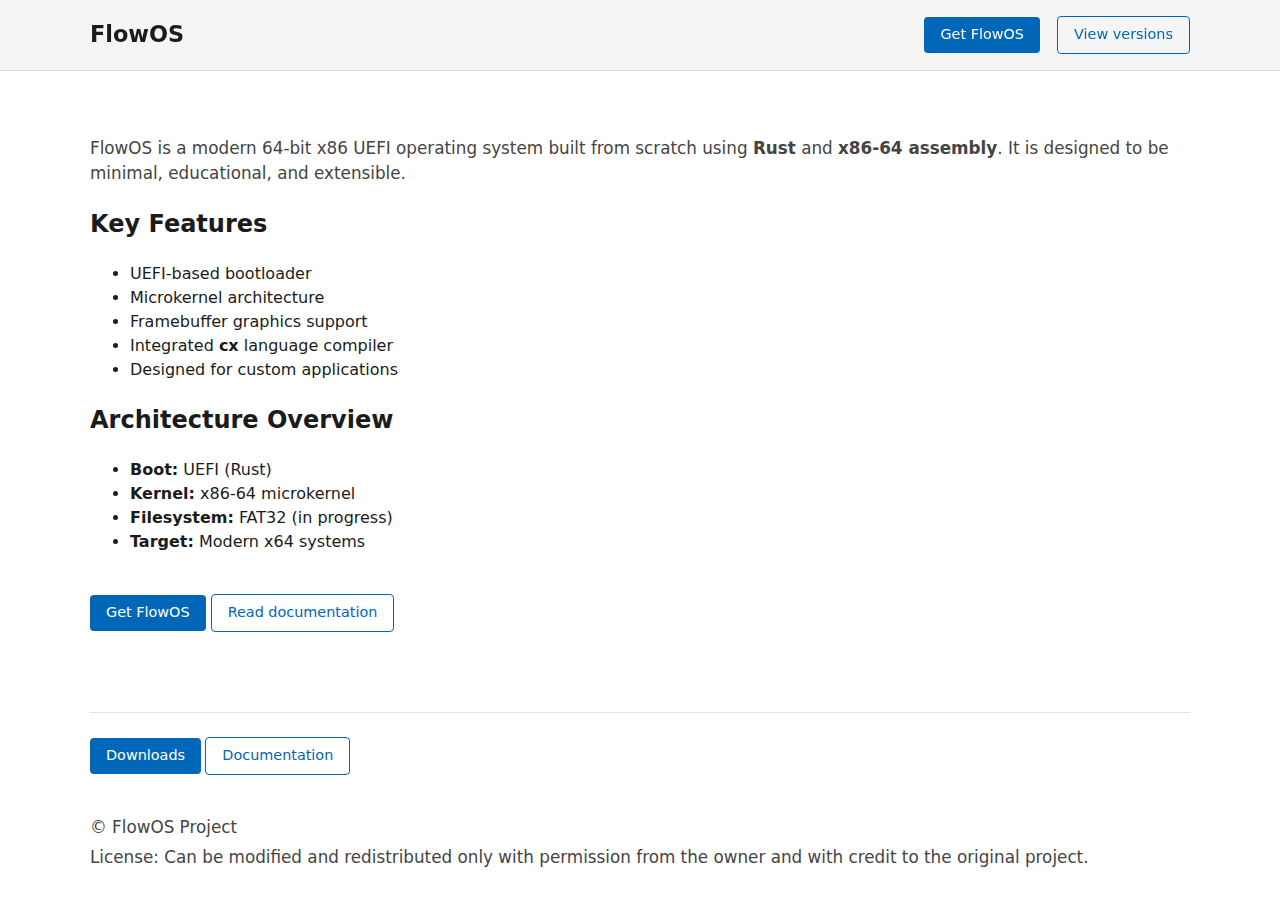
<file: index.html>
<!DOCTYPE html>
<html>
    <head>
        <meta charset="utf-8">
        <meta http-equiv="X-UA-Compatible" content="IE=edge">
        <title>FlowOS - Home</title>
        <meta name="description" content="">
        <meta name="viewport" content="width=device-width, initial-scale=1">
        <link rel="stylesheet" href="style.css">
    </head>
    <body>

    <div class="sticky-hero" id="header">
        <div class="sticky-hero-inner">
            <a href="index.html" class="brand">FlowOS</a>

            <div class="header-actions">
                <a class="primary" href="downloads.html">Get FlowOS</a>
                <a class="secondary" href="versions.html">View versions</a>
            </div>
        </div>
    </div>

    <main>
    <p>
        FlowOS is a modern 64-bit x86 UEFI operating system built from scratch
        using <strong>Rust</strong> and <strong>x86-64 assembly</strong>.
        It is designed to be minimal, educational, and extensible.
    </p>

    <h2>Key Features</h2>
    <ul>
        <li>UEFI-based bootloader</li>
        <li>Microkernel architecture</li>
        <li>Framebuffer graphics support</li>
        <li>Integrated <strong>cx</strong> language compiler</li>
        <li>Designed for custom applications</li>
    </ul>

    <h2>Architecture Overview</h2>
    <ul>
        <li><strong>Boot:</strong> UEFI (Rust)</li>
        <li><strong>Kernel:</strong> x86-64 microkernel</li>
        <li><strong>Filesystem:</strong> FAT32 (in progress)</li>
        <li><strong>Target:</strong> Modern x64 systems</li>
    </ul>

    <div class="actions" style="margin-top: 2.5rem;">
        <a class="primary" href="downloads.html">Get FlowOS</a>
        <a class="secondary" href="readme.html">Read documentation</a>
    </div>

    <footer>
        <div class="actions" style="margin-bottom: 2.5rem;">
            <a class="primary" href="downloads.html">Downloads</a>
            <a class="secondary" href="readme.html">Documentation</a>
        </div>
        <p>© FlowOS Project</p>
        <p>
            License: Can be modified and redistributed only with permission
            from the owner and with credit to the original project.
        </p>
    </footer>
    </main>


    <script>
        const header = document.getElementById("header");

        window.addEventListener("scroll", () => {
            if (window.scrollY > 0) {
                header.classList.add("scrolled");
            } else {
                header.classList.remove("scrolled");
            }
        });
    </script>

</body>


</html>
</file>
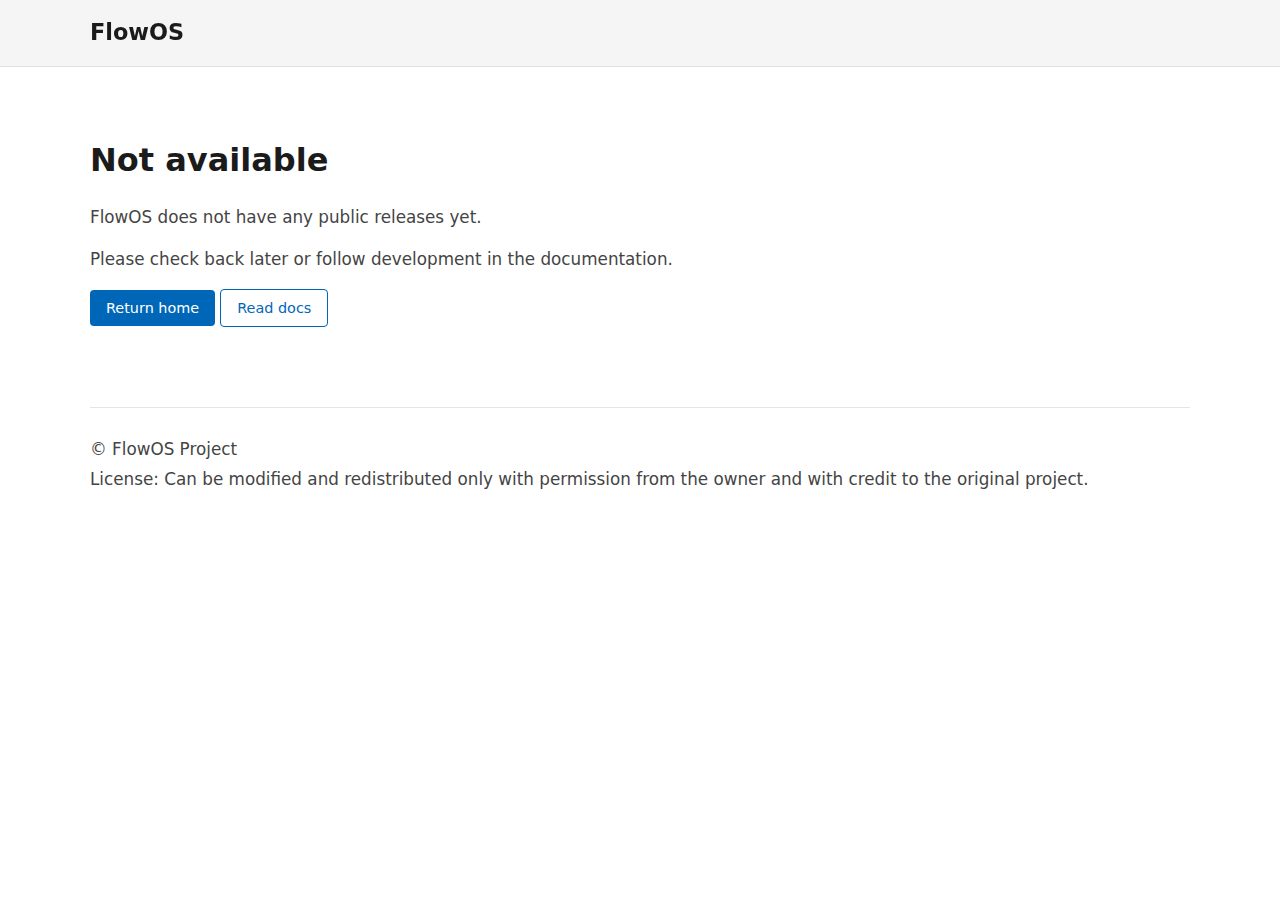
<file: 404/index.html>
<!DOCTYPE html>
<html lang="en">
<head>
    <meta charset="utf-8">
    <title>404 – Not Available</title>
    <meta name="viewport" content="width=device-width, initial-scale=1">
    <link rel="stylesheet" href="../style.css">
</head>

<body>

    <div class="sticky-hero">
        <div class="sticky-hero-inner">
            <a href="../index.html" class="brand">FlowOS</a>
        </div>
    </div>

    <main>
        <h1>Not available</h1>
        <p>
            FlowOS does not have any public releases yet.
        </p>

        <p>
            Please check back later or follow development in the documentation.
        </p>

        <div class="actions">
            <a class="primary" href="../index.html">Return home</a>
            <a class="secondary" href="../readme/index.html">Read docs</a>
        </div>

        <footer>
            <p>© FlowOS Project</p>
            <p>
                License: Can be modified and redistributed only with permission
                from the owner and with credit to the original project.
            </p>
        </footer>
    </main>

</body>
</html>
</file>
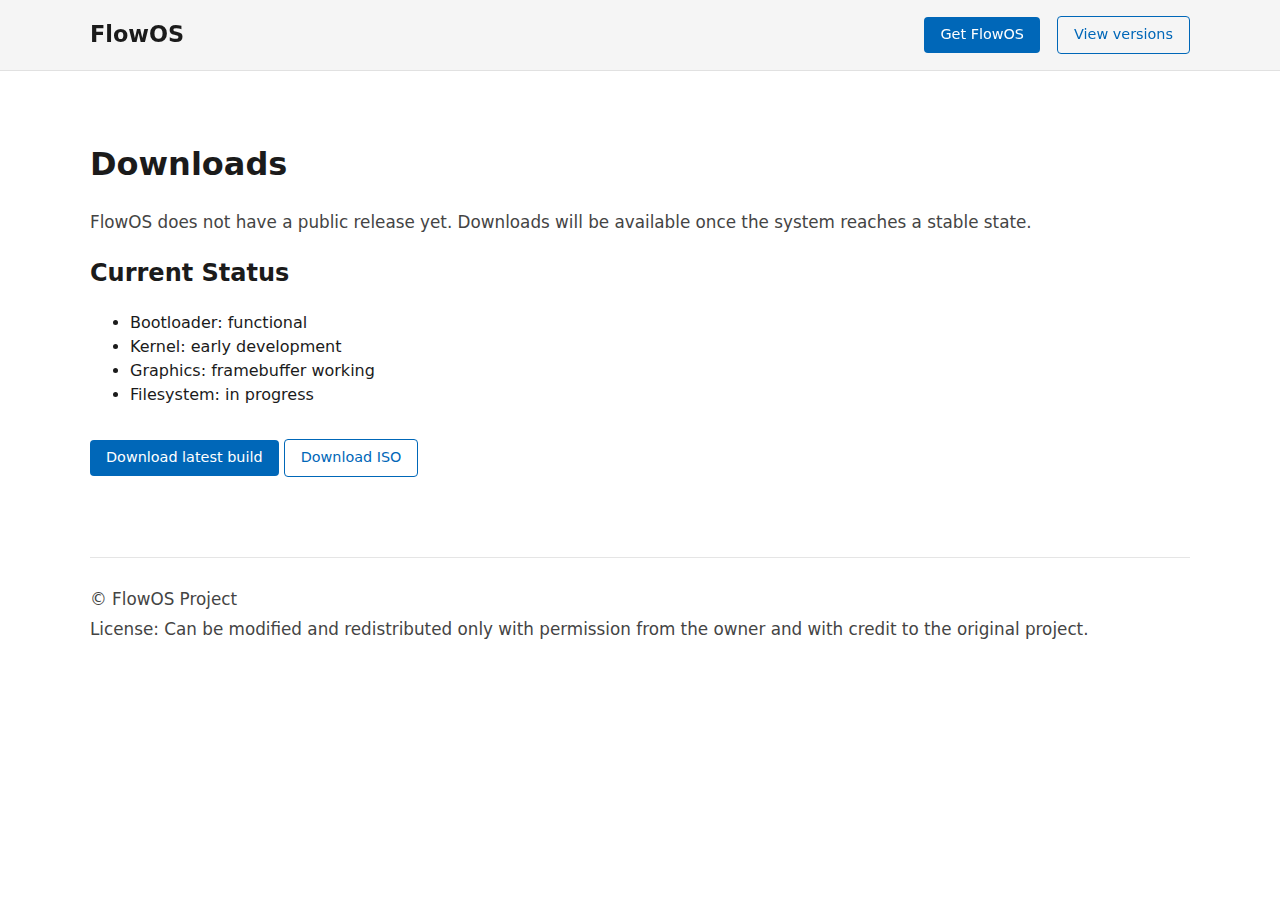
<file: downloads/index.html>
<!DOCTYPE html>
<html lang="en">
<head>
    <meta charset="utf-8">
    <title>FlowOS – Downloads</title>
    <meta name="viewport" content="width=device-width, initial-scale=1">
    <link rel="stylesheet" href="../style.css">
</head>

<body>

    <div class="sticky-hero" id="header">
        <div class="sticky-hero-inner">
            <a href="../index.html" class="brand">FlowOS</a>

            <div class="header-actions">
                <a class="primary" href="../404/index.html">Get FlowOS</a>
                <a class="secondary" href="../versions/index.html">View versions</a>
            </div>
        </div>
    </div>

    <main>
        <h1>Downloads</h1>

        <p>
            FlowOS does not have a public release yet.
            Downloads will be available once the system reaches a stable state.
        </p>

        <h2>Current Status</h2>
        <ul>
            <li>Bootloader: functional</li>
            <li>Kernel: early development</li>
            <li>Graphics: framebuffer working</li>
            <li>Filesystem: in progress</li>
        </ul>

        <div class="actions" style="margin-top: 2rem;">
            <a class="primary" href="../404/index">Download latest build</a>
            <a class="secondary" href="../404/index">Download ISO</a>
        </div>

        <footer>
            <p>© FlowOS Project</p>
            <p>
                License: Can be modified and redistributed only with permission
                from the owner and with credit to the original project.
            </p>
        </footer>
    </main>

    <script>
        const header = document.getElementById("header");
        window.addEventListener("scroll", () => {
            header.classList.toggle("scrolled", window.scrollY > 0);
        });
    </script>

</body>
</html>
</file>
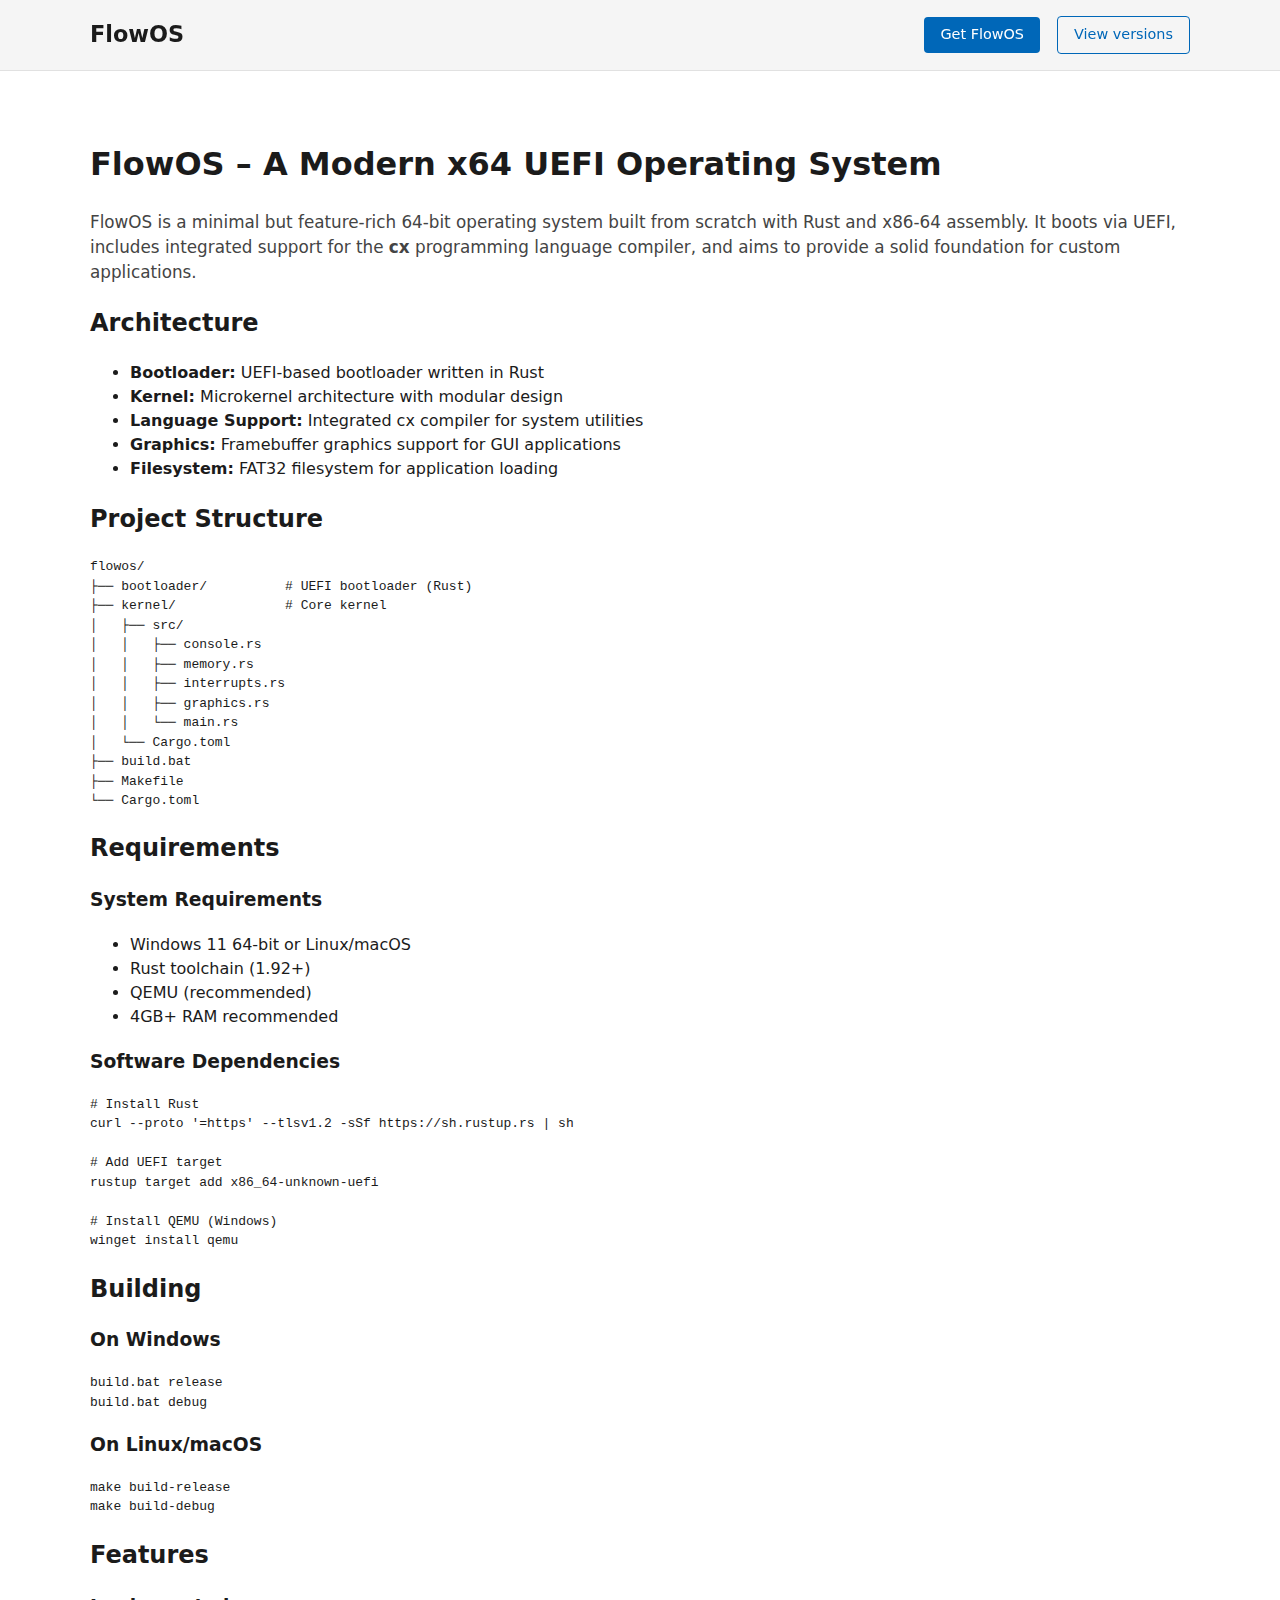
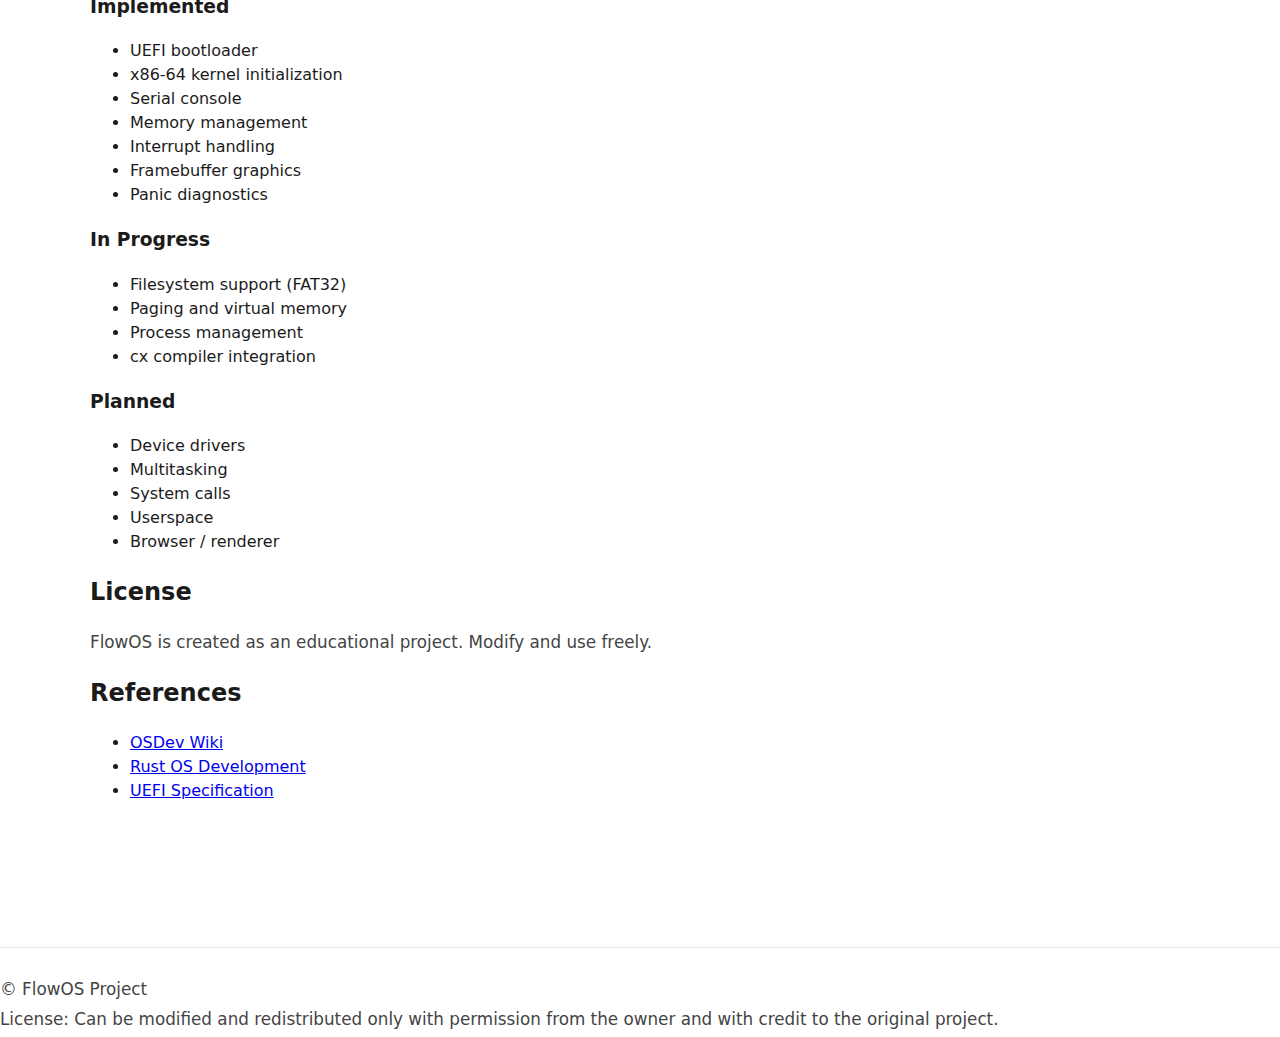
<file: readme/index.html>
<!DOCTYPE html>
<html lang="en">
<head>
    <meta charset="utf-8">
    <title>FlowOS – README</title>
    <meta name="viewport" content="width=device-width, initial-scale=1">
    <link rel="stylesheet" href="../style.css">
</head>

<body>

    <!-- Sticky blurred header -->
    <div class="sticky-hero" id="header">
        <div class="sticky-hero-inner">
            <a href="../index.html" class="brand">FlowOS</a>

            <div class="header-actions">
                <a class="primary" href="../downloads/index.html">Get FlowOS</a>
                <a class="secondary" href="../versions/index.html">View versions</a>
            </div>
        </div>
    </div>

    <!-- Main content -->
    <main class="markdown">

        <h1>FlowOS – A Modern x64 UEFI Operating System</h1>

        <p>
            FlowOS is a minimal but feature-rich 64-bit operating system built from scratch
            with Rust and x86-64 assembly. It boots via UEFI, includes integrated support
            for the <strong>cx</strong> programming language compiler, and aims to provide
            a solid foundation for custom applications.
        </p>

        <h2>Architecture</h2>
        <ul>
            <li><strong>Bootloader:</strong> UEFI-based bootloader written in Rust</li>
            <li><strong>Kernel:</strong> Microkernel architecture with modular design</li>
            <li><strong>Language Support:</strong> Integrated cx compiler for system utilities</li>
            <li><strong>Graphics:</strong> Framebuffer graphics support for GUI applications</li>
            <li><strong>Filesystem:</strong> FAT32 filesystem for application loading</li>
        </ul>

        <h2>Project Structure</h2>

        <pre><code>flowos/
├── bootloader/          # UEFI bootloader (Rust)
├── kernel/              # Core kernel
│   ├── src/
│   │   ├── console.rs
│   │   ├── memory.rs
│   │   ├── interrupts.rs
│   │   ├── graphics.rs
│   │   └── main.rs
│   └── Cargo.toml
├── build.bat
├── Makefile
└── Cargo.toml
</code></pre>

        <h2>Requirements</h2>

        <h3>System Requirements</h3>
        <ul>
            <li>Windows 11 64-bit or Linux/macOS</li>
            <li>Rust toolchain (1.92+)</li>
            <li>QEMU (recommended)</li>
            <li>4GB+ RAM recommended</li>
        </ul>

        <h3>Software Dependencies</h3>

        <pre><code># Install Rust
curl --proto '=https' --tlsv1.2 -sSf https://sh.rustup.rs | sh

# Add UEFI target
rustup target add x86_64-unknown-uefi

# Install QEMU (Windows)
winget install qemu
</code></pre>

        <h2>Building</h2>

        <h3>On Windows</h3>
        <pre><code>build.bat release
build.bat debug
</code></pre>

        <h3>On Linux/macOS</h3>
        <pre><code>make build-release
make build-debug
</code></pre>

        <h2>Features</h2>

        <h3>Implemented</h3>
        <ul>
            <li>UEFI bootloader</li>
            <li>x86-64 kernel initialization</li>
            <li>Serial console</li>
            <li>Memory management</li>
            <li>Interrupt handling</li>
            <li>Framebuffer graphics</li>
            <li>Panic diagnostics</li>
        </ul>

        <h3>In Progress</h3>
        <ul>
            <li>Filesystem support (FAT32)</li>
            <li>Paging and virtual memory</li>
            <li>Process management</li>
            <li>cx compiler integration</li>
        </ul>

        <h3>Planned</h3>
        <ul>
            <li>Device drivers</li>
            <li>Multitasking</li>
            <li>System calls</li>
            <li>Userspace</li>
            <li>Browser / renderer</li>
        </ul>

        <h2>License</h2>
        <p>
            FlowOS is created as an educational project. Modify and use freely.
        </p>

        <h2>References</h2>
        <ul>
            <li><a href="https://wiki.osdev.org/">OSDev Wiki</a></li>
            <li><a href="https://os.phil-opp.com/">Rust OS Development</a></li>
            <li><a href="https://uefi.org/">UEFI Specification</a></li>
        </ul>

    </main>

    <footer>
        <p>© FlowOS Project</p>
        <p>
            License: Can be modified and redistributed only with permission
            from the owner and with credit to the original project.
        </p>
    </footer>


    <script>
        const header = document.getElementById("header");
        window.addEventListener("scroll", () => {
            header.classList.toggle("scrolled", window.scrollY > 0);
        });
    </script>



</body>
</html>
</file>
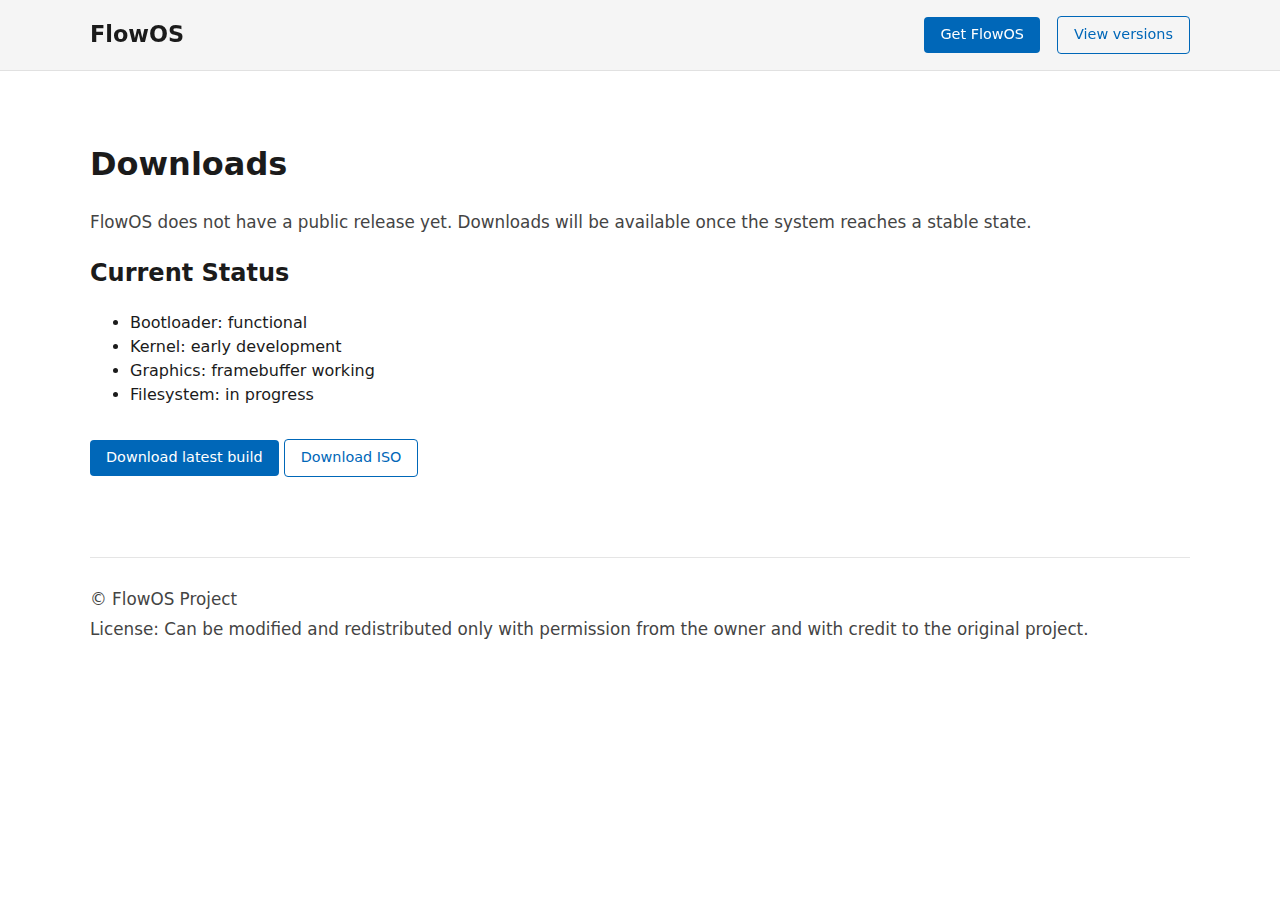
<file: downloads.html>
<!DOCTYPE html>
<html lang="en">
<head>
    <meta charset="utf-8">
    <title>FlowOS – Downloads</title>
    <meta name="viewport" content="width=device-width, initial-scale=1">
    <link rel="stylesheet" href="style.css">
</head>

<body>

    <div class="sticky-hero" id="header">
        <div class="sticky-hero-inner">
            <a href="index.html" class="brand">FlowOS</a>

            <div class="header-actions">
                <a class="primary" href="404.html">Get FlowOS</a>
                <a class="secondary" href="versions.html">View versions</a>
            </div>
        </div>
    </div>

    <main>
        <h1>Downloads</h1>

        <p>
            FlowOS does not have a public release yet.
            Downloads will be available once the system reaches a stable state.
        </p>

        <h2>Current Status</h2>
        <ul>
            <li>Bootloader: functional</li>
            <li>Kernel: early development</li>
            <li>Graphics: framebuffer working</li>
            <li>Filesystem: in progress</li>
        </ul>

        <div class="actions" style="margin-top: 2rem;">
            <a class="primary" href="404.html">Download latest build</a>
            <a class="secondary" href="404.html">Download ISO</a>
        </div>

        <footer>
            <p>© FlowOS Project</p>
            <p>
                License: Can be modified and redistributed only with permission
                from the owner and with credit to the original project.
            </p>
        </footer>
    </main>

    <script>
        const header = document.getElementById("header");
        window.addEventListener("scroll", () => {
            header.classList.toggle("scrolled", window.scrollY > 0);
        });
    </script>

</body>
</html>
</file>
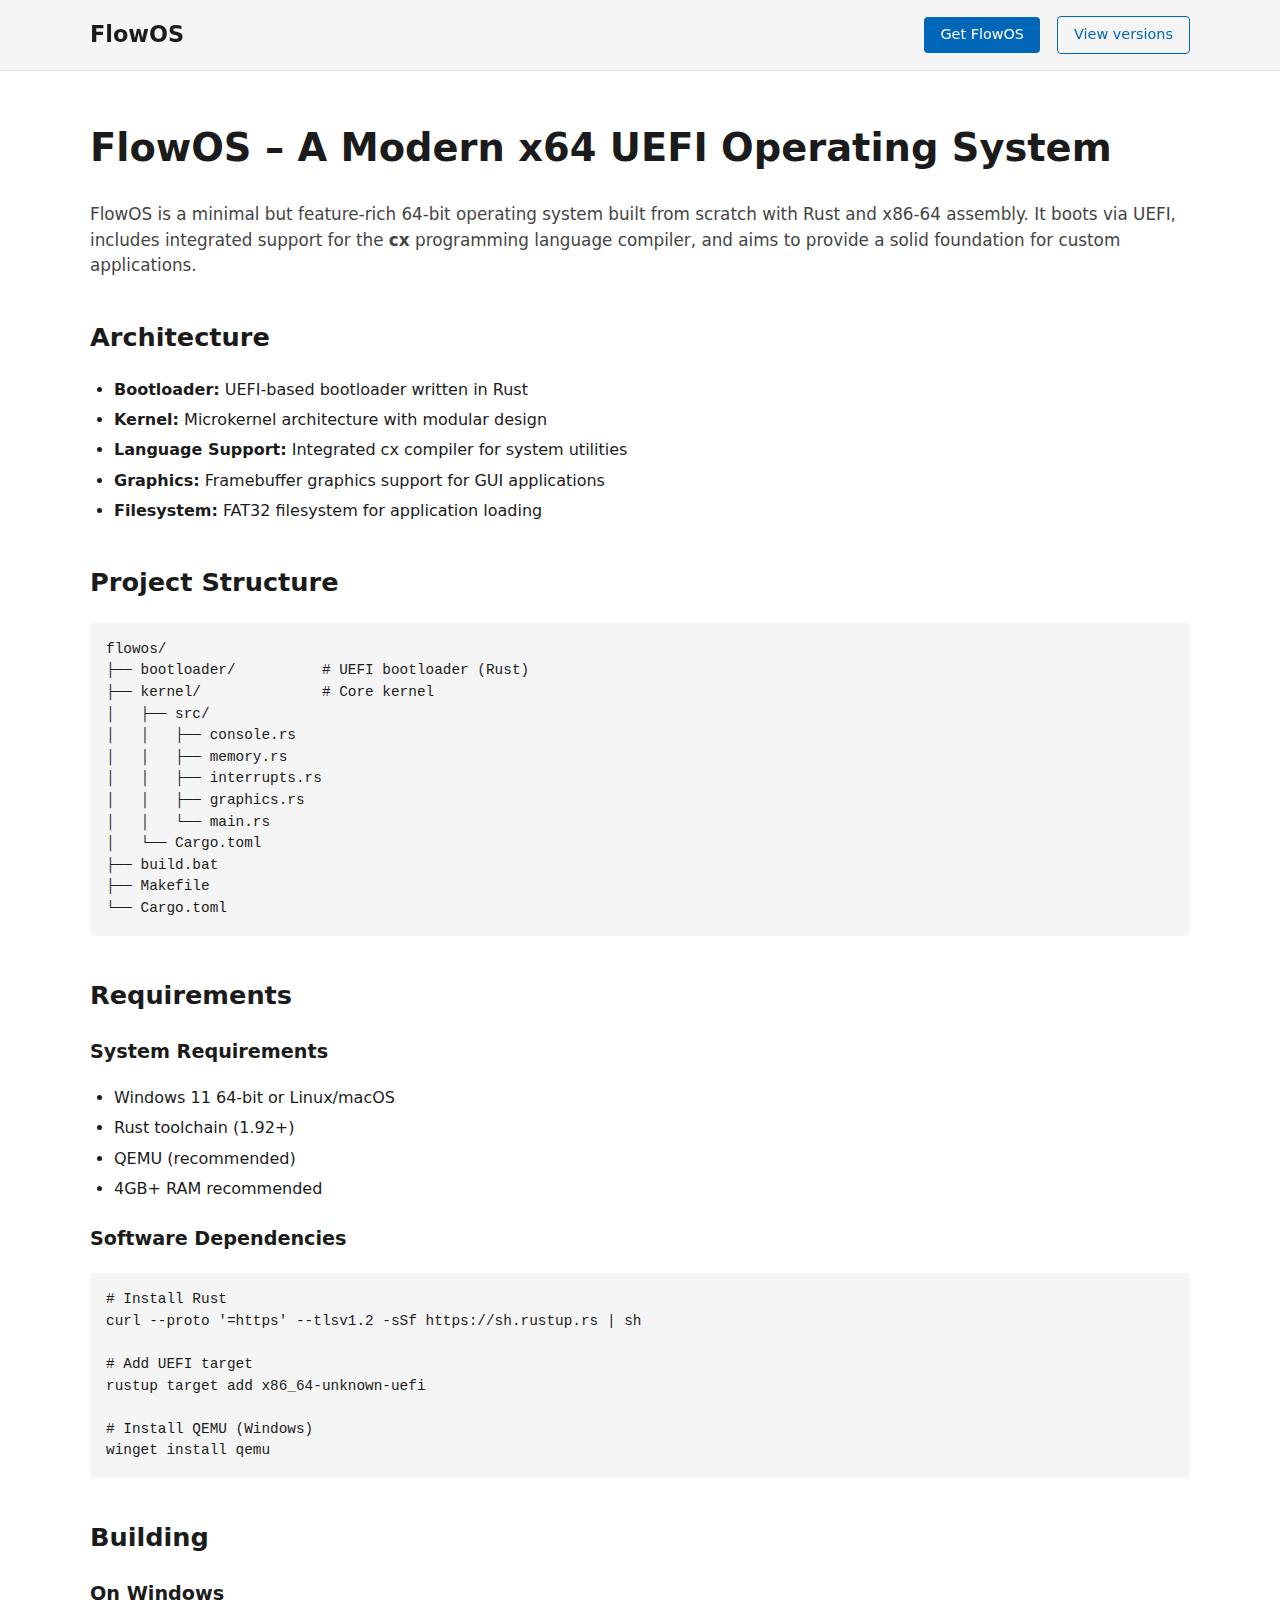
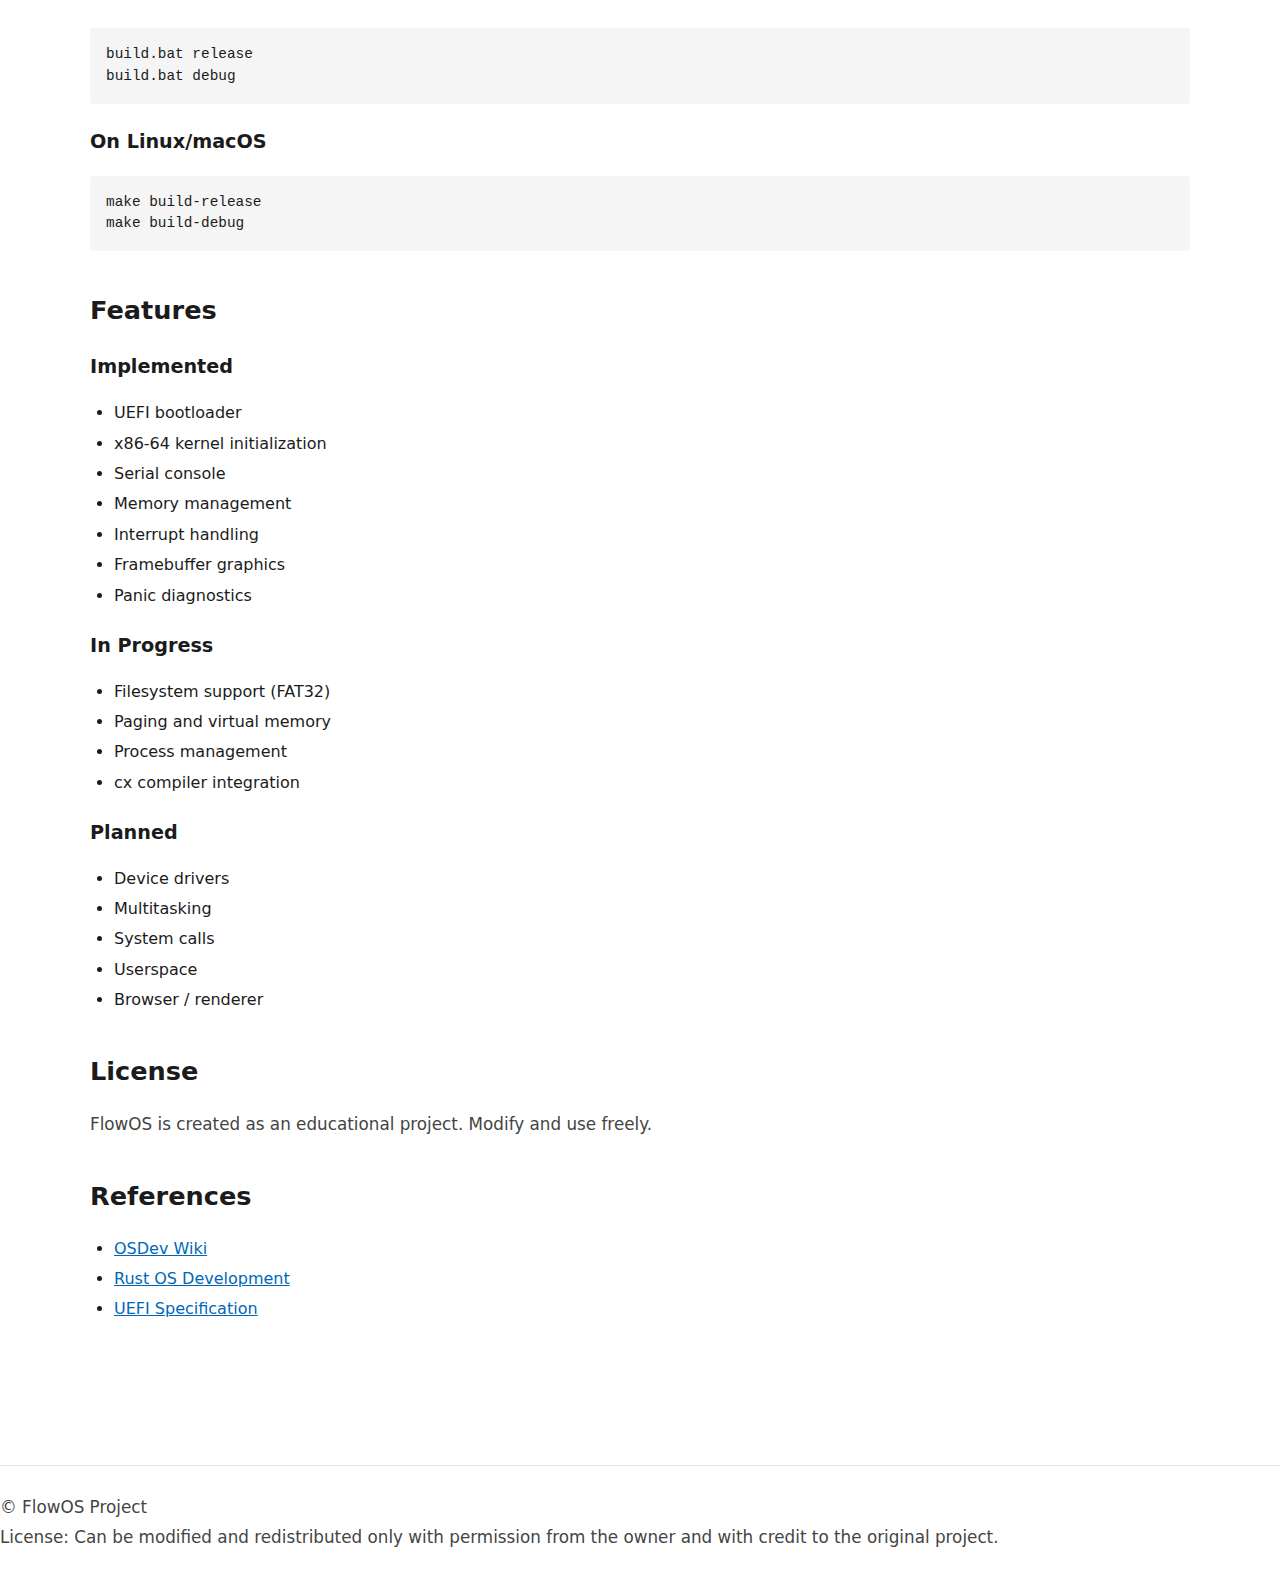
<file: readme.html>
<!DOCTYPE html>
<html lang="en">
<head>
    <meta charset="utf-8">
    <title>FlowOS – README</title>
    <meta name="viewport" content="width=device-width, initial-scale=1">
    <link rel="stylesheet" href="readme-style.css">
    <link rel="stylesheet" href="style.css">
</head>

<body>

    <!-- Sticky blurred header -->
    <div class="sticky-hero" id="header">
        <div class="sticky-hero-inner">
            <a href="index.html" class="brand">FlowOS</a>

            <div class="header-actions">
                <a class="primary" href="downloads.html">Get FlowOS</a>
                <a class="secondary" href="versions.html">View versions</a>
            </div>
        </div>
    </div>

    <!-- Main content -->
    <main class="markdown">

        <h1>FlowOS – A Modern x64 UEFI Operating System</h1>

        <p>
            FlowOS is a minimal but feature-rich 64-bit operating system built from scratch
            with Rust and x86-64 assembly. It boots via UEFI, includes integrated support
            for the <strong>cx</strong> programming language compiler, and aims to provide
            a solid foundation for custom applications.
        </p>

        <h2>Architecture</h2>
        <ul>
            <li><strong>Bootloader:</strong> UEFI-based bootloader written in Rust</li>
            <li><strong>Kernel:</strong> Microkernel architecture with modular design</li>
            <li><strong>Language Support:</strong> Integrated cx compiler for system utilities</li>
            <li><strong>Graphics:</strong> Framebuffer graphics support for GUI applications</li>
            <li><strong>Filesystem:</strong> FAT32 filesystem for application loading</li>
        </ul>

        <h2>Project Structure</h2>

        <pre><code>flowos/
├── bootloader/          # UEFI bootloader (Rust)
├── kernel/              # Core kernel
│   ├── src/
│   │   ├── console.rs
│   │   ├── memory.rs
│   │   ├── interrupts.rs
│   │   ├── graphics.rs
│   │   └── main.rs
│   └── Cargo.toml
├── build.bat
├── Makefile
└── Cargo.toml
</code></pre>

        <h2>Requirements</h2>

        <h3>System Requirements</h3>
        <ul>
            <li>Windows 11 64-bit or Linux/macOS</li>
            <li>Rust toolchain (1.92+)</li>
            <li>QEMU (recommended)</li>
            <li>4GB+ RAM recommended</li>
        </ul>

        <h3>Software Dependencies</h3>

        <pre><code># Install Rust
curl --proto '=https' --tlsv1.2 -sSf https://sh.rustup.rs | sh

# Add UEFI target
rustup target add x86_64-unknown-uefi

# Install QEMU (Windows)
winget install qemu
</code></pre>

        <h2>Building</h2>

        <h3>On Windows</h3>
        <pre><code>build.bat release
build.bat debug
</code></pre>

        <h3>On Linux/macOS</h3>
        <pre><code>make build-release
make build-debug
</code></pre>

        <h2>Features</h2>

        <h3>Implemented</h3>
        <ul>
            <li>UEFI bootloader</li>
            <li>x86-64 kernel initialization</li>
            <li>Serial console</li>
            <li>Memory management</li>
            <li>Interrupt handling</li>
            <li>Framebuffer graphics</li>
            <li>Panic diagnostics</li>
        </ul>

        <h3>In Progress</h3>
        <ul>
            <li>Filesystem support (FAT32)</li>
            <li>Paging and virtual memory</li>
            <li>Process management</li>
            <li>cx compiler integration</li>
        </ul>

        <h3>Planned</h3>
        <ul>
            <li>Device drivers</li>
            <li>Multitasking</li>
            <li>System calls</li>
            <li>Userspace</li>
            <li>Browser / renderer</li>
        </ul>

        <h2>License</h2>
        <p>
            FlowOS is created as an educational project. Modify and use freely.
        </p>

        <h2>References</h2>
        <ul>
            <li><a href="https://wiki.osdev.org/">OSDev Wiki</a></li>
            <li><a href="https://os.phil-opp.com/">Rust OS Development</a></li>
            <li><a href="https://uefi.org/">UEFI Specification</a></li>
        </ul>

    </main>

    <footer>
        <p>© FlowOS Project</p>
        <p>
            License: Can be modified and redistributed only with permission
            from the owner and with credit to the original project.
        </p>
    </footer>


    <script>
        const header = document.getElementById("header");
        window.addEventListener("scroll", () => {
            header.classList.toggle("scrolled", window.scrollY > 0);
        });
    </script>



</body>
</html>
</file>
<file: style.css>
/* Base */

body {
    font-family: "Segoe UI", SegoeUI, system-ui, sans-serif;
    background: #ffffff;
    color: #1b1b1b;
    margin: 0;
    line-height: 1.5;
}

/* Button-like links ONLY */

a.primary,
a.secondary {
    display: inline-block;
    padding: 0.45rem 1rem;
    border-radius: 4px;
    font-size: 0.9rem;
    text-decoration: none;
}


.sticky-hero {
    position: sticky;
    top: 0;
    background: rgba(243, 243, 243, 0.85);
    backdrop-filter: blur(8px);
    -webkit-backdrop-filter: blur(8px);
    border-bottom: 1px solid rgba(0, 0, 0, 0.08);
    z-index: 100;
    transition: box-shadow 0.2s ease;
}

/* Shadow appears after scroll */
.sticky-hero.scrolled {
    box-shadow: 0 4px 12px rgba(0, 0, 0, 0.12);
}

.sticky-hero-inner {
    max-width: 1100px;
    margin: auto;
    padding: 1rem 1.5rem;
    display: flex;
    align-items: center;
    justify-content: space-between;
}

/* Title link */

.brand {
    font-size: 1.4rem;
    font-weight: 600;
    color: #1b1b1b;
    text-decoration: none;
}

.brand:hover {
    text-decoration: underline;
}

/* Actions in header */

.header-actions a {
    margin-left: 0.75rem;
    padding: 0.45rem 1rem;
    border-radius: 4px;
    font-size: 0.9rem;
    text-decoration: none;
}

/* Button styles */

.primary {
    background: #0067b8;
    color: #ffffff;
}

.primary:hover {
    background: #005a9e;
}

.secondary {
    border: 1px solid #0067b8;
    color: #0067b8;
}

.secondary:hover {
    background: #f2f7fc;
}

/* Page content */

main {
    max-width: 1100px;
    margin: auto;
    padding: 3rem 1.5rem;
}

p {
    font-size: 1.05rem;
    color: #444;
}

/* Footer */

footer {
    margin-top: 5rem;
    padding-top: 1.5rem;
    border-top: 1px solid #e5e5e5;
    font-size: 0.85rem;
    color: #666;
}

footer p {
    margin: 0.3rem 0;
}
</file>
<file: readme-style.css>
/* Markdown-style content */

.markdown h1 {
    font-size: 2.4rem;
    margin-top: 0;
}

.markdown h2 {
    margin-top: 2.5rem;
    font-size: 1.6rem;
}

.markdown h3 {
    margin-top: 1.5rem;
    font-size: 1.2rem;
}

.markdown ul {
    padding-left: 1.5rem;
}

.markdown li {
    margin: 0.4rem 0;
}

.markdown pre {
    background: #f5f5f5;
    padding: 1rem;
    overflow-x: auto;
    border-radius: 4px;
    font-size: 0.9rem;
}

.markdown code {
    font-family: Consolas, "Courier New", monospace;
}

.markdown a {
    color: #0067b8;
}

.markdown a:hover {
    text-decoration: underline;
}
</file>
